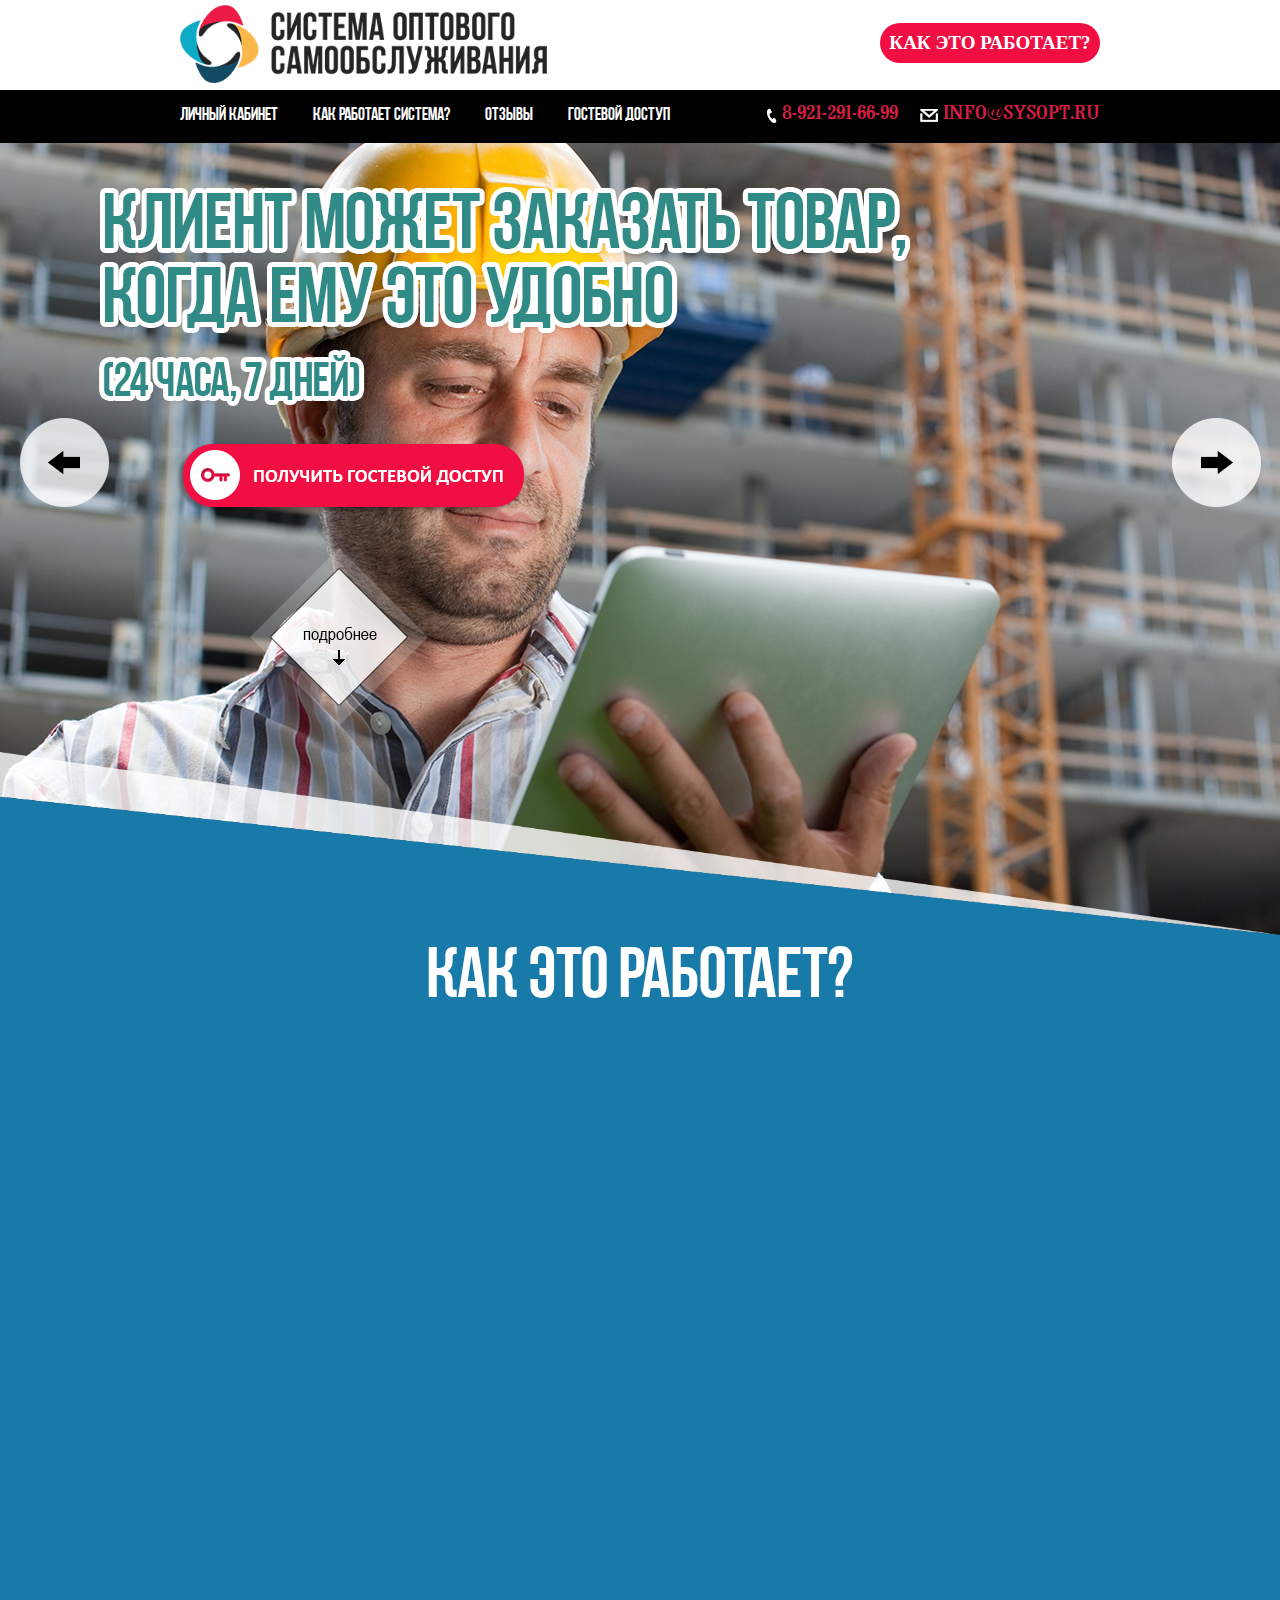
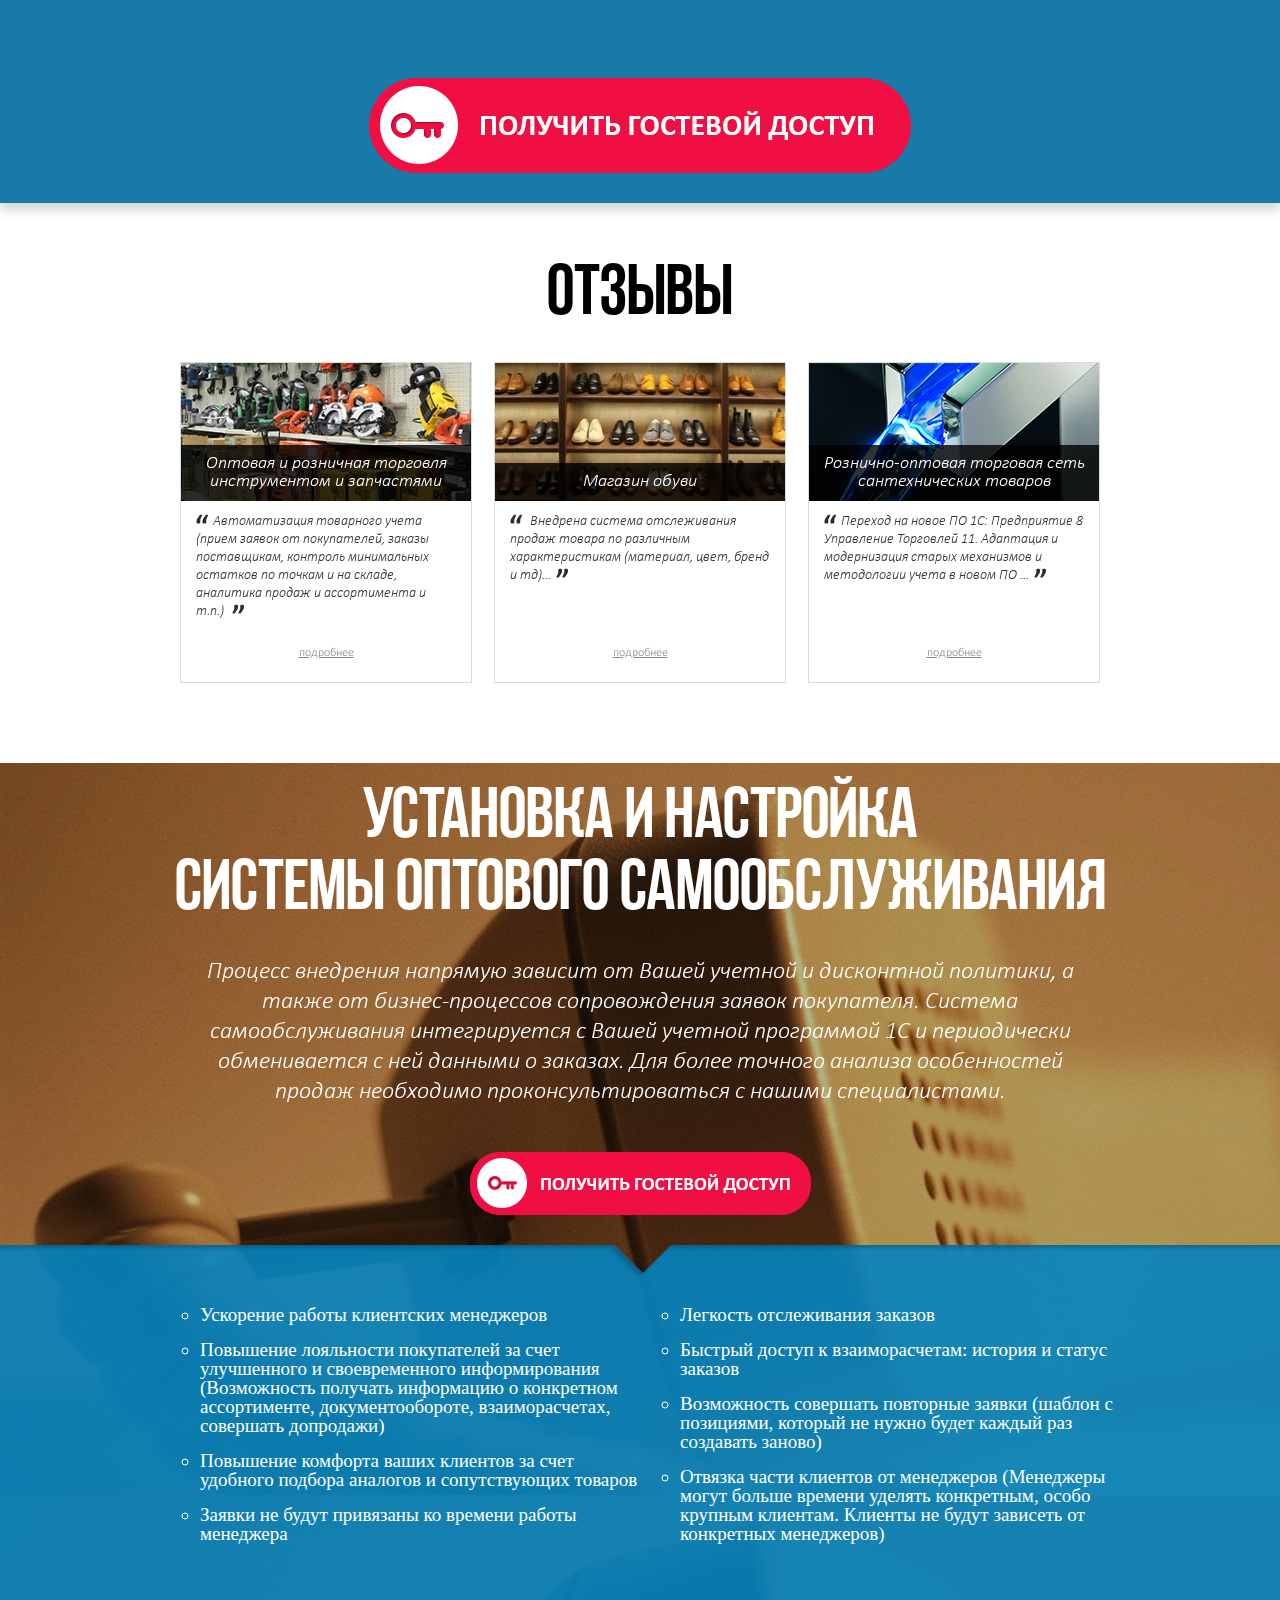
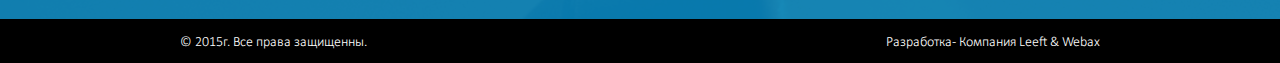
<file: index.html>
<!DOCTYPE html>
<html>
  <head>
    <meta charset="utf-8">
    <meta http-equiv="X-UA-Compatible" content="IE=edge">
	<meta name='yandex-verification' content='66f1cd29d2da6c13' />
    <title>Система оптового самообслуживания</title>
	<link rel="icon" type="image/png" href="images/favicon.png" />
    <link href="css/bootstrap.min.css" rel="stylesheet">
    <link rel="stylesheet" type="text/css" href="js/fancybox/jquery.fancybox.css?v=2.1.5" media="screen" />
    <link rel="stylesheet" href="template_styles.css">
    <script src="https://ajax.googleapis.com/ajax/libs/jquery/1.11.0/jquery.min.js"></script>
    <script src="js/bootstrap.min.js"></script>
    <script type="text/javascript" src="js/fancybox/jquery.fancybox.js?v=2.1.5"></script>
    <script type="text/javascript" src="js/send.js"></script>
    
    <!-- HTML5 Shim and Respond.js IE8 support of HTML5 elements and media queries -->
    <!-- WARNING: Respond.js doesn't work if you view the page via file:// -->
    <!--[if lt IE 9]>
      <script src="https://oss.maxcdn.com/libs/html5shiv/3.7.0/html5shiv.js"></script>
      <script src="https://oss.maxcdn.com/libs/respond.js/1.4.2/respond.min.js"></script>
    <![endif]-->
    <script>
    $(document).ready(function() {
      $('.carousel').carousel({
        interval: 5000
      });
      //планая прокрутка до якоря
      $('a.topLink').click(function () { 
         elementClick = $(this).attr("href");
         destination = $(elementClick).offset().top;
         
         $('html,body').animate( { scrollTop: destination }, 1100 );
         
         return false;
       });
      $(".feedback").fancybox({
        padding: 0,
        helpers: {
          overlay: {
            locked: false
          }
          },
          afterLoad: function () {
             $(".fancybox-wrap").addClass("fbFull");
          }
        });
      $(".revModal").fancybox({
        padding: 0,
        helpers: {
          overlay: {
            locked: false
          }
          }
        });
    });
    </script>
  </head>
  <body>

      <div id="openForm" style="display: none;">
        <form action="" method="post" class="formForm" id="contact_form">
          <div class="formLine"><input type="text" name="fio" id="fio" class="formInput" placeholder="* ФИО"></div>
          <div class="formLine"><input type="text" name="company" id="company" class="formInput" placeholder="КОМПАНИЯ"></div>
          <div class="formLine"><input type="text" name="tel" id="tel" class="formInput" placeholder="* ТЕЛЕФОН"></div>
          <div class="formLine"><input type="text" name="email" id="email" class="formInput" placeholder="EMAIL"></div>
          <div class="formLine"><input type="submit" class="formSubmit" id="send_message" value=""></div>
        </form>
        <div class="formMess">
          <div id="email_error" class="error">Не заполнено поле ФИО или номер телефона.</div>
          <div id="mail_success" class="success">Спасибо. Ваше сообщение отправленно. В ближайшее время с Вами свяжутся.</div>
          <div id="mail_fail" class="error">Ваше сообщение не отправленно.</div>
        </div>
      </div>

    

    <header class="header">
      <div class="topTitle container text-center"><img src="images/logo.png" alt="Система самообслуживания оптовых клиентов">
	  <a href="#hiw" class="howItWorkButton topLink">Как это работает?</a>
	  </div>
	  
      <div class="topMenu">
        <div class="container">
          <div class="menuBlock">
            <ul class="ulMenu">
              <li><a href="#lk" class="topLink">Личный кабинет</a></li>
              <li><a href="#hiw" class="topLink">Как работает система?</a></li>
              <li><a href="#rew" class="topLink">Отзывы</a></li>
              <li><a href="#gost" class="topLink">Гостевой доступ</a></li>
            </ul>
          </div>
          <div class="contactBlock">
            <span class="tel"><span class="greyText"></span> <span class="redText">8-921-291-66-99</span></span>
            <span class="email"><span class="redText">info@sysopt.ru</span></span>
          </div>
        </div>
      </div>
    </header>
    <div class="slider" id="lk">
      <div id="carousel-example-generic" class="carousel slide" data-ride="carousel">
        <!-- Wrapper for slides -->
        <div class="carousel-inner">
          <div class="item active">
            <div style="background:url(images/slider/slide2.png) top center  no-repeat; height:800px;"></div>
          </div>
          <div class="item">
            <div style="background:url(images/slider/slide1.jpg) top center  no-repeat; height:800px;"></div>
          </div>
          <div class="item">
            <div style="background:url(images/slider/slide3.jpg) top center  no-repeat; height:800px;"></div>
          </div>
          <div class="item">
            <div style="background:url(images/slider/slide4.jpg) top center  no-repeat; height:800px;"></div>
          </div>
        </div>

        <!-- Controls -->
        <a class="left carousel-control" href="#carousel-example-generic" data-slide="prev">
          <span class="glyphicon glyphicon-new-left"></span>
        </a>
        <a class="right carousel-control" href="#carousel-example-generic" data-slide="next">
          <span class="glyphicon glyphicon-new-right"></span>
        </a>
      </div>

      <div class="bottomLine">
        <img src="images/blueBg.png" alt="">
      </div>
      
      <div class="sliderInner">
        <div class="fotmRedButton">
          <a href="#openForm" class="feedback"><img src="images/slideerRedButton.png" alt=""></a>
        </div>
        <div class="more">
          <a href="#hiw" class="topLink"><img src="images/more.png" alt=""></a>
        </div>
      </div>

    </div>
    <div class="howItWork text-center" id="hiw">
      <h2>как это работает?</h2>
      <div class="video">
        <iframe width="920" height="518" src="https://www.youtube.com/embed/OSPm85d-ddE?rel=0&amp;controls=0&amp;showinfo=0" frameborder="0" allowfullscreen></iframe>
      </div>
      <a href="#openForm" class="bigRedButton feedback">
        <img src="images/bigRedButton.png" alt="" title="">
      </a>
    </div>
    <div class="container reviews" id="rew">
      <h2>Отзывы</h2>
      

      <div id="carousel-reviews" class="carousel slide" data-ride="carousel">
        <!-- Indicators -->
       <!--  <ol class="carousel-indicators">
          <li data-target="#carousel-reviews" data-slide-to="0" class="active"></li>
          <li data-target="#carousel-reviews" data-slide-to="1"></li>
        </ol> -->

        <!-- Wrapper for slides -->
        <div class="carousel-inner">
          <div class="item active">
            <div class="reviewsAll clearfix">

              <div class="reviewsOne pull-left">
                <div class="clearfix rFirstLine">
                  <img src="images/reviews/case1.jpg" alt="Оптовая и розничная торговля инструментом и запчастями">
                  <div class="rFirstLineTxt">Оптовая и розничная торговля инструментом и запчастями</div>
<!--                   <div class="rFoto pull-left">
                    <img src="images/TEMP/rFoto.jpg" alt="">
                  </div>
                  <div class="rInfo pull-left">
                    <div class="rTtl">Аквилон - Инвест</div>
                    <div class="rName">
                      Офис-менеджер: <br/>
                      Горелова Инна 
                    </div>
                    <div class="rContact">
                      т. <span class="redText">+7 (953) 458-89-78</span><br/>
                      <span class="redText">inka@mail.ru</span>
                    </div>
                    
                  </div> -->
                </div>
                <div class="rSecondLine">
                  <img src="images/qu1.png" class="quotes q-left">Автоматизация товарного учета (прием заявок от покупателей, заказы поставщикам, контроль минимальных остатков по точкам и на складе, аналитика продаж и ассортимента и т.п.) <img src="images/qu2.png" class="quotes q-right">
                </div>
                <div class="next text-center"><a href="#rev1" class="revModal">подробнее</a></div>
              </div>
              <div id="rev1" class="revModal" style="display: none;">
				<div class="revModalImg"><img src="images/reviews/case1_big.jpg" alt="Оптовая и розничная торговля инструментом и запчастями"></div>
                  <h3>Что было сделано:</h3>
                  - Автоматизация товарного учета (прием заявок от покупателей, заказы поставщикам, контроль минимальных остатков по точкам и на складе, аналитика продаж и ассортимента и т.п.),<br/>

                  - Перевод клиента на современную версию 1С.<br/>

                  - Создание удобного интернет-магазина для торговли оптом и в розницу.<br/>

                  - Полная синхронизация ассортимента и остатков с интернет торговой точкой.<br/>

                  <h3>Результаты:</h3>
                  - Через пол года после запуска 60% действующих оптовых покупателей перешли на использование интернет ресурса для формирования, отправки и контроля выполнения заявок.<br/>

                  - Заявки из онлайн торговой точки сразу же попадают в 1С, - у менеджеров высвободилось до 40% рабочего времени, которое они теперь тратят на расширение клиентской базы.<br/>

                  - Возможность посмотреть актуальный ассортимент и индивидуальную стоимость на сайте (личный кабинет), и тут же отправить заявку стала значимым конкурентным преимуществом дистрибьютера.<br/>     
              </div>

              <div class="reviewsOne pull-left">
                <div class="clearfix rFirstLine">
                  <img src="images/reviews/case2.jpg" alt="Магазин обуви">
                  <div class="rFirstLineTxt">Магазин обуви</div>
<!--                   <div class="rFoto pull-left">
                    <img src="images/TEMP/rFoto.jpg" alt="">
                  </div>
                  <div class="rInfo pull-left">
                    <div class="rTtl">ProTech</div>
                    <div class="rName">
                      Исполнительный директор: <br/>
                      Мастерсон Анжелика 
                    </div>
                    <div class="rContact">
                      т. <span class="redText">+7 (8181) 45-20-78</span><br/>
                      <span class="redText">mangel@mail.ru</span>
                    </div>
                    
                  </div> -->
                </div>
                <div class="rSecondLine">
                  <img src="images/qu1.png" class="quotes q-left"> Внедрена система отслеживания продаж товара по различным характеристикам (материал, цвет, бренд и тд)...<img src="images/qu2.png" class="quotes q-right">
                </div>
                <div class="next text-center"><a href="#rev2" class="revModal">подробнее</a></div>
              </div>
              <div id="rev2" class="revModal" style="display: none;">
					<div class="revModalImg"><img src="images/reviews/case2_big.jpg" alt="Магазин обуви"></div>
                  <h3>Что было сделано:</h3>
                  - Внедрена система отслеживания продаж товара по различным характеристикам (материал, цвет, бренд и тд).<br/>
                  - Оптимизирован товарный запас. Реализован удобный инструмент управления скидочной и бонусной политикой.<br/>
                  - Создан удобный интернет-магазина для розничной торговли.<br/>

                  <h3>Результаты:</h3>
                  - Время работы с клиентом уменьшилось на 40%, теперь клиенты приходят в магазин сразу зная что хотят.<br/>
                  - Разгрузка продавцов положительно сказалось на качестве обслуживания клиентов, что сказалось на увеличении среднего чека на 10%.<br/>
                  - Появилась возможность наглядно и удобно информировать покупателей о товарах заменителях, новинках и сопутствующих товарах.<br/>
                  - За первый год выросли объемы розничных продаж через Интернет магазин и составили 15% от оборота.<br/>
                  - Существенна расширилась география покупок, что создает положительный имидж компании и помогает продвижению бизнеса в Интернет.   <br/>
              </div>

              <div class="reviewsOne pull-left">
                <div class="clearfix rFirstLine">
				<img src="images/reviews/case3.jpg" alt="Рознично-оптовая торговая сеть сантехнических товаров">
				<div class="rFirstLineTxt">Рознично-оптовая торговая сеть сантехнических товаров</div>
<!--                   <div class="rFoto pull-left">
                    <img src="images/TEMP/rFoto.jpg" alt="">
                  </div>
                  <div class="rInfo pull-left">
                    <div class="rTtl">ГазНефтьПром</div>
                    <div class="rName">
                      Начальник кадровой службы: <br/>
                      Викто Олег
                    </div>
                    <div class="rContact">
                      т. <span class="redText">+7 (909) 444-88-71</span><br/>
                      <span class="redText">goodgnp@yandex.ru</span>
                    </div>
                    
                  </div> -->
                </div>
                <div class="rSecondLine">
                  <img src="images/qu1.png" class="quotes q-left">Переход на новое ПО 1С: Предприятие 8 Управление Торговлей 11. Адаптация и модернизация старых механизмов и методологии учета в новом ПО ...<img src="images/qu2.png" class="quotes q-right">
                </div>
                <div class="next text-center"><a href="#rev3" class="revModal">подробнее</a></div>
              </div>
              <div id="rev3" class="revModal" style="display: none;">
				<div class="revModalImg"><img src="images/reviews/case3_big.jpg" alt="Магазин обуви"></div>
                  <h3>Что было сделано:</h3>
					- Переход на новое ПО 1С: Предприятие 8 Управление Торговлей 11 <br/>
					- Адаптация и модернизация старых механизмов и методологии учета в новом ПО <br/>
					- Использование VPN для защиты сетевого траффика и защиты от несанкционированного доступа к серверу <br/>
					- Использование облачного сервера в качестве основного места хранения базы данных <br/>

                  <h3>Результаты:</h3>
					- Защита от кражи информации из 1С. Конфеденциальность базы данных обеспечивается ее хранением на защищенном ресурсе, защитой сетевого траффика, а также внутренней системой прав 1С:Предприятие <br/>
					- Подключение спектра торгового оборудования: фискальный регистратор, сканер штрих-кода, эквайринговый терминал, обычные принтеры, принетры этикеток. <br/>
					- 1С:Предприятие работает в клиент-серверном режиме, что позволяет при линейном увеличении количества пользователей незначительно увеличивать время задержки с БД. <br/>
					- Механизм ценообразования построенный на кастомной системе компоновки данных, позволяет очень гибко управлять ценообразованием и быстро изменять необходимые параметры, используемые менеджерами каждодневно.  <br/>
              </div>

            </div>
          </div>
          

<!--           <div class="item">
            <div class="reviewsAll clearfix">

              <div class="reviewsOne pull-left">
                <div class="clearfix rFirstLine">
                  <div class="rFoto pull-left">
                    <img src="images/TEMP/rFoto.jpg" alt="">
                  </div>
                  <div class="rInfo pull-left">
                    <div class="rTtl">Аквилон - Инвест</div>
                    <div class="rName">
                      Офис-менеджер: <br/>
                      Горелова Инна 
                    </div>
                    <div class="rContact">
                      т. <span class="redText">+7 (953) 458-89-78</span><br/>
                      <span class="redText">inka@mail.ru</span>
                    </div>
                    
                  </div>
                </div>
                <div class="rSecondLine">
                  <img src="images/qu1.png" class="quotes q-left">Учились перепрыгивать заборы. С двухметровыми проблем не возникло. А с помощью мудрого сержанта, колючей проволоки и планки с наточенными гвоздями все научились перепрыгивать через трехметровые заборы ...<img src="images/qu2.png" class="quotes q-right">
                </div>
                <div class="next text-center"><a href="#">подробнее</a></div>
              </div>

              <div class="reviewsOne pull-left">
                <div class="clearfix rFirstLine">
                  <div class="rFoto pull-left">
                    <img src="images/TEMP/rFoto.jpg" alt="">
                  </div>
                  <div class="rInfo pull-left">
                    <div class="rTtl">ProTech</div>
                    <div class="rName">
                      Исполнительный директор: <br/>
                      Мастерсон Анжелика 
                    </div>
                    <div class="rContact">
                      т. <span class="redText">+7 (8181) 45-20-78</span><br/>
                      <span class="redText">mangel@mail.ru</span>
                    </div>
                    
                  </div>
                </div>
                <div class="rSecondLine">
                  <img src="images/qu1.png" class="quotes q-left">Ползаем неплохо, но часто падаем вниз. Сержант разложил внизу дощечки с гвоздями. Первым упал Иванов. Гвозди погнулись, Иванов почти не пострадал.Сержант пришел с зеленой рожей. Попал в собственный ...<img src="images/qu2.png" class="quotes q-right">
                </div>
                <div class="next text-center"><a href="#">подробнее</a></div>
              </div>

              <div class="reviewsOne pull-left">
                <div class="clearfix rFirstLine">
                  <div class="rFoto pull-left">
                    <img src="images/TEMP/rFoto.jpg" alt="">
                  </div>
                  <div class="rInfo pull-left">
                    <div class="rTtl">ГазНефтьПром</div>
                    <div class="rName">
                      Начальник кадровой службы: <br/>
                      Викто Олег
                    </div>
                    <div class="rContact">
                      т. <span class="redText">+7 (909) 444-88-71</span><br/>
                      <span class="redText">goodgnp@yandex.ru</span>
                    </div>
                    
                  </div>
                </div>
                <div class="rSecondLine">
                  <img src="images/qu1.png" class="quotes q-left">Учились перепрыгивать заборы. С двухметровыми проблем не возникло. А с помощью мудрого сержанта, колючей проволоки и планки с наточенными гвоздями все научились перепрыгивать через трехметровые заборы ...<img src="images/qu2.png" class="quotes q-right">
                </div>
                <div class="next text-center"><a href="#">подробнее</a></div>
              </div>
            </div>
          </div> -->


        </div>

        <!-- Controls -->
        <!-- <a class="left carousel-control" href="#carousel-reviews" data-slide="prev">
          <span class="glyphicon glyphicon-chevron-left"></span>
        </a>
        <a class="right carousel-control" href="#carousel-reviews" data-slide="next">
          <span class="glyphicon glyphicon-chevron-right"></span>
        </a> -->
      </div>


      
    </div>

    <div class="about clearfix" id="gost">
      <div class="bgGrey">
        <h2>Установка и настройка<br/>системы оптового самообслуживания</h2>
        <div class="aboutSlider">
          <div id="carousel-text" class="carousel slide" data-ride="carousel" style="width:920px;margin:0 auto;">
            <div class="carousel-inner">
              <div class="item active">
                <div class="oneAboutSlide">
					
                   Процесс внедрения напрямую зависит от Вашей учетной и дисконтной политики, а также от бизнес-процессов сопровождения заявок покупателя. Система самообслуживания интегрируется с Вашей учетной программой 1С и периодически обменивается с ней данными о заказах. Для более точного анализа особенностей продаж необходимо проконсультироваться с нашими специалистами.
                 </div>
              </div>
             <!--  <div class="item">
                 <div class="oneAboutSlide">
                   Повышение лояльности покупателей за счет улучшенного и своевременного информирования (Возможность получать информацию о конкретном ассортименте, документообороте, взаиморасчетах, совершать допродажи)
                 </div>
              </div>
              <div class="item">
                <div class="oneAboutSlide">
                   Повышение лояльности покупателей за счет улучшенного и своевременного информирования (Возможность получать информацию о конкретном ассортименте, документообороте, взаиморасчетах, совершать допродажи)
                 </div>
              </div>
              <div class="item">
                 <div class="oneAboutSlide">
                   Повышение лояльности покупателей за счет улучшенного и своевременного информирования (Возможность получать информацию о конкретном ассортименте, документообороте, взаиморасчетах, совершать допродажи)
                 </div>
              </div> -->
            </div>

            <!-- Controls 
            <a class="left carousel-control" href="#carousel-text" data-slide="prev">
              <span class="glyphicon glyphicon-about-left"></span>
            </a>
            <a class="right carousel-control" href="#carousel-text" data-slide="next">
              <span class="glyphicon glyphicon-about-right"></span>
            </a>-->
          </div>
          <!-- <div class="oneAboutSlide">
            Повышение лояльности покупателей за счет улучшенного и своевременного информирования (Возможность получать информацию о конкретном ассортименте, документообороте, взаиморасчетах, совершать допродажи)
          </div> -->
        </div>
        <div class="aboutButton text-center">
          <a href="#openForm" class="feedback"><img src="images/midRedButton.png" alt=""></a>
        </div>

        <div class="aboutBlue clearfix">
          <div class="container">
             <row>
              <div class="col-md-6">
                <ul>
                  <li>Ускорение работы клиентских менеджеров </li>
                  <li>Повышение лояльности покупателей за счет 
                      улучшенного и своевременного информирования 
                      (Возможность получать информацию о конкретном 
                      ассортименте, документообороте, взаиморасчетах, 
                      совершать допродажи)
                  </li>
                  <li>Повышение комфорта ваших клиентов за счет 
                    удобного подбора аналогов и сопутствующих товаров
                  </li>
                  <li>Заявки не будут привязаны ко времени работы 
                    менеджера
                  </li>
                </ul>
              </div>
              <div class="col-md-6">
                <ul>
                  <li>Легкость отслеживания заказов</li>
                  <li>Быстрый доступ к взаиморасчетам: история и статус
                  заказов
                  </li>
                  <li>Возможность совершать повторные заявки (шаблон
                  с позициями, который не нужно будет каждый раз 
                  создавать заново)
                  </li>
                  <li>Отвязка части клиентов от менеджеров 
                  (Менеджеры могут больше времени уделять 
                  конкретным, особо крупным клиентам. Клиенты 
                  не будут зависеть от конкретных менеджеров)
                  </li>
                </ul>
              </div>
            </row>
          </div>
        </div>
      </div>
    </div>
    
    <footer class="footer">
      <div class="container">
        <div class="row">
          <div class="col-md-6 text-left"><div class="copiright">© 2015г. Все права защищенны.</div></div>
          <div class="col-md-6 text-right"><div class="developers">Разработка - Компания <a href="#" alt="Leeft" title="Leeft" target="_blank">Leeft</a> & <a href="http://webax.org" alt="Webax" title="Webax" target="_blank">Webax</a></div></div>
        </div>
      </div>
    </footer>
	
  </body>
</html>
</file>
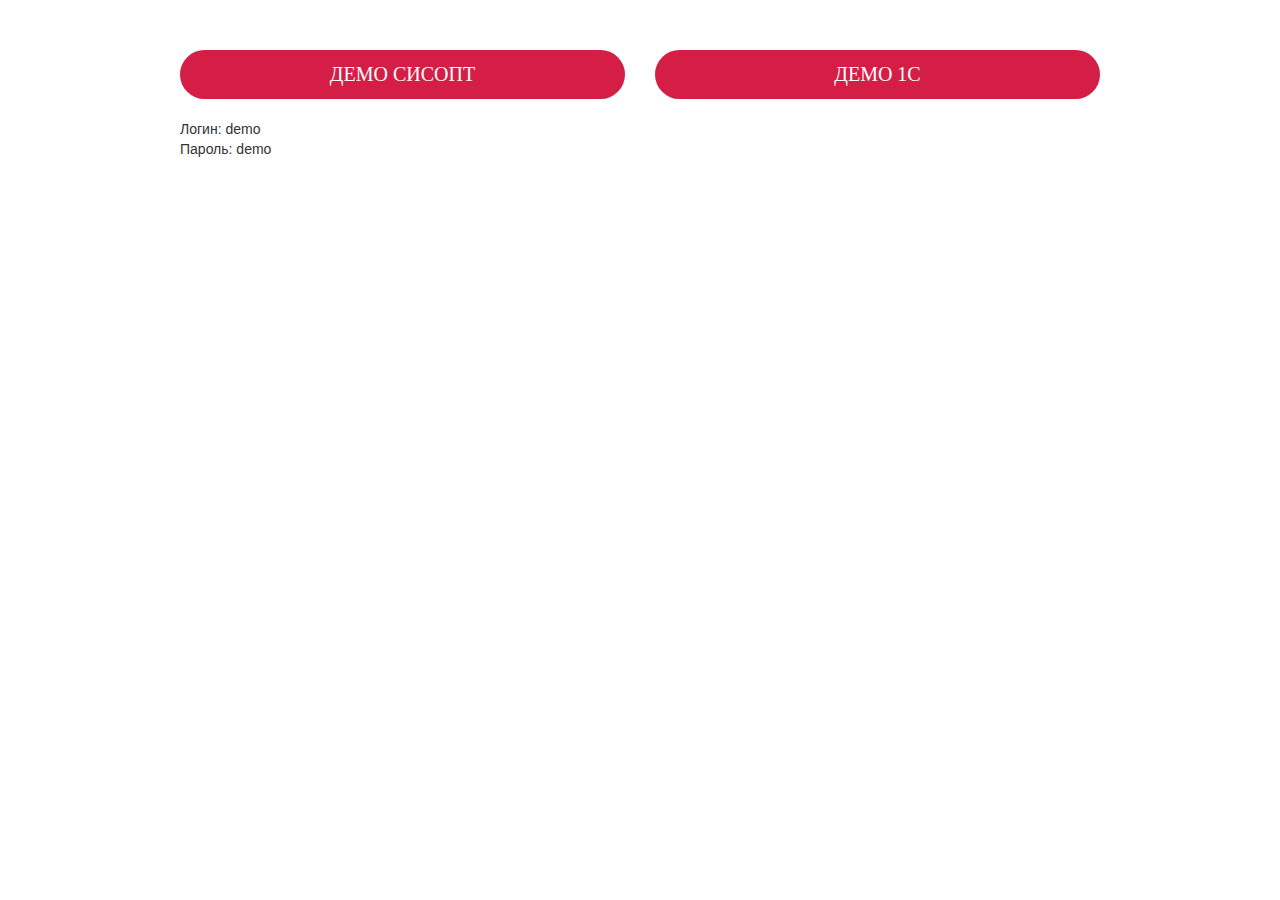
<file: demo/index.html>
<!DOCTYPE html>
<html>
  <head>
    <meta charset="utf-8">
    <meta http-equiv="X-UA-Compatible" content="IE=edge">
	<meta name='yandex-verification' content='66f1cd29d2da6c13' />
    <title>Система оптового самообслуживания</title>
	<link rel="icon" type="image/png" href="/images/favicon.png" />
    <link href="/css/bootstrap.min.css" rel="stylesheet">
    <link rel="stylesheet" type="text/css" href="/js/fancybox/jquery.fancybox.css?v=2.1.5" media="screen" />
    <link rel="stylesheet" href="/template_styles.css">
    <script src="https://ajax.googleapis.com/ajax/libs/jquery/1.11.0/jquery.min.js"></script>
    <script src="/js/bootstrap.min.js"></script>
    <script type="text/javascript" src="/js/fancybox/jquery.fancybox.js?v=2.1.5"></script>
    <script type="text/javascript" src="/js/send.js"></script>
    
    <!-- HTML5 Shim and Respond.js IE8 support of HTML5 elements and media queries -->
    <!-- WARNING: Respond.js doesn't work if you view the page via file:// -->
    <!--[if lt IE 9]>
      <script src="https://oss.maxcdn.com/libs/html5shiv/3.7.0/html5shiv.js"></script>
      <script src="https://oss.maxcdn.com/libs/respond.js/1.4.2/respond.min.js"></script>
    <![endif]-->
    <script>
    $(document).ready(function() {
      $('.carousel').carousel({
        interval: 5000
      });
      //планая прокрутка до якоря
      $('a.topLink').click(function () { 
         elementClick = $(this).attr("href");
         destination = $(elementClick).offset().top;
         
         $('html,body').animate( { scrollTop: destination }, 1100 );
         
         return false;
       });
      $(".feedback").fancybox({
        padding: 0,
        helpers: {
          overlay: {
            locked: false
          }
          },
          afterLoad: function () {
             $(".fancybox-wrap").addClass("fbFull");
          }
        });
      $(".revModal").fancybox({
        padding: 0,
        helpers: {
          overlay: {
            locked: false
          }
          }
        });
    });
    </script>
  </head>
  <body>
    <header>
      
    </header>
    <div class="container demoBlock">
      
        <div class="row">
          <div class="col-md-6">
            <a href="http://demo.cdoc.ru/" class="demoButton" target="_blank">ДЕМО СИСОПТ</a>
          </div>
          <div class="col-md-6">
            <a href="http://demo.cdoc.ru/core/1c_demo/ru_RU/" class="demoButton" target="_blank">ДЕМО 1С</a>
          </div>
        </div>
		<div class="row">
		
		<div class="col-md-6">
			<div style="margin-top:20px;">
				Логин: demo<br>
				Пароль: demo
			</div>
		</div>
		</div>
      
    </div> 
    
    <footer>

    </footer>
	

  </body>
</html>
</file>
<file: template_styles.css>
@font-face {
    font-family:'CalibriLight';
	src: url('fonts/CalibriLight.eot?') format('eot'), 
         url('fonts/CalibriLight.woff') format('woff'), 
         url('fonts/CalibriLight.ttf')  format('truetype');
	font-weight: normal;
	font-style: normal;
}
@font-face {
    font-family:'CalibriLightItalic';
	src: url('fonts/CalibriLightItalic.eot?') format('eot'), 
         url('fonts/CalibriLightItalic.woff') format('woff'), 
         url('fonts/CalibriLightItalic.ttf')  format('truetype');
	font-weight: normal;
	font-style: italic;
}
@font-face {
    font-family:'AABebasNeue';
	src: url('fonts/AABebasNeue.eot?') format('eot'), 
         url('fonts/AABebasNeue.woff') format('woff'), 
         url('fonts/AABebasNeue.ttf')  format('truetype');
}
@font-face {
    font-family:'Bruskovaya';
	src: url('fonts/Bruskovaya_semibold.eot?') format('eot'), 
         url('fonts/Bruskovaya_semibold.woff') format('woff'), 
         url('fonts/Bruskovaya_semibold.ttf')  format('truetype');
}
h2{
	font-family: "AABebasNeue";
	font-size: 72px;
	line-height: 72px;
	margin-top: 0;
	text-align: center;
}
textarea:focus,input:focus,select:focus{
	outline: none;
}
textarea{
	resize: vertical;
}
.container{
  width: 920px !important;
  padding: 0px;
}
.header{
	
}
.howItWorkButton{
	display:block;
	position:absolute;
	top:23px;
	right:0px;
	background:#f10e43;
	border-radius:20px;
	height:40px;
	line-height:40px;
	font-size:19px;
	font-family:Calibri;
	font-weight:bold;
	text-transform:uppercase;
	width:220px;
	color:#fff;
	text-align:center;
}
.howItWorkButton:hover,
.howItWorkButton:active,
.howItWorkButton:visited,
.howItWorkButton:focus{
	color:#fff;
	text-decoration:none;
}
.topTitle{
	height: 90px;
	background: #fff;
	color:#000;
	text-align:left;
	line-height:87px;
	position:relative;
}
.topTitle img{
	height:78px;
	
}
.topTitle h1{
	font-family: "AABebasNeue";
	font-size: 57px;
	line-height: 54px;
	margin-top: 12px;
}
.topMenu{
	background: #000;
	color:#fff;
	height: 53px;
	font-family: "Bruskovaya";
	font-size: 20px;
	text-transform: uppercase;
}
.tel{
	background: url(images/i-tel.png) left center no-repeat;
	width: 11px;
	height: 16px;
	padding-left: 16px;
	margin-right: 15px;
}
.email{
	background: url(images/i-email.png) left center no-repeat;
	width: 18px;
	height: 13px;
	padding-left: 23px;
}
.redText{
	color:#d51e46;
}
.greyText{
	color:#b6b6b6;
}
.menuBlock{
	float:left;
	line-height: 52px;
}
.contactBlock{
	float:right;
	line-height: 52px;
}
.ulMenu{
	padding: 0;
}
ul.ulMenu li{
	float:left;
	list-style: none;
	margin-right: 35px;
	text-align: left;
}
ul.ulMenu li a{
	font-family: "AABebasNeue";
	font-size: 18px;

	color:#fff;
}
.slider{
	height: 800px;
	position: relative;
}
.carousel-control{
	opacity: 1;
	width:10%;
}
#carousel-example-generic .glyphicon{
	top:275px;
}
.carousel-control.left,
.carousel-control.right{
	background: none;
}
.carousel-control:hover{
	opacity: 1;
}
.glyphicon-new-left{
	background: url(images/slider-nav.png) 0 0 no-repeat;
	width:89px;
	height: 89px;
}
.glyphicon-new-left:hover{
	background: url(images/slider-nav.png) 0 -89px no-repeat;
}
.glyphicon-new-right{
	background: url(images/slider-nav.png) -89px 0px no-repeat;
	width:89px;
	height: 89px;
}
.glyphicon-new-right:hover{
	background: url(images/slider-nav.png) -89px -89px no-repeat;
}
.carousel-inner>.active{
	text-align: center !important;
}
.carousel-inner>.item>img{
	max-width: none !important;
	display: inline;
}
.bottomLine{
	position: absolute;
	bottom: 0px;
	right: 0px;
	left: 0px;
	margin: 0 auto;
	/*background: url(images/blueBg.png) bottom center no-repeat;
	-moz-background-size: 100%;
    -webkit-background-size: 100%;
    -o-background-size: 100%;
    background-size: 100%;*/
    width:100%;
}
.bottomLine img{
	width:100%;
}
.more{
	position: absolute;
	top:405px;
	left:70px;
}
.sliderInner{
	position: absolute;
	top:0px;
	right: 0px;
	left:0px;
	margin: 0 auto;
	width:920px;
}
.fotmRedButton{
	position: absolute;
	top:300px;
	left:-5px;
}
.howItWork{
	background: #187aa9;
	padding-bottom: 30px;
	position: relative;
	-webkit-box-shadow: 0px 7px 10px 0px rgba(50, 50, 50, 0.20);
	-moz-box-shadow:    0px 7px 10px 0px rgba(50, 50, 50, 0.20);
	box-shadow:         0px 7px 10px 0px rgba(50, 50, 50, 0.20);
}
.howItWork h2{
	color:#fff;
	margin-bottom: 90px;
}
.video{
	margin-bottom: 50px;
}
.reviews{
	padding: 57px 0 40px;
}
.reviews h2{
	color:#000;
	margin-bottom: 30px;
}
.reviewsAll{
	margin: 0 -11px;
}
.reviewsOne{
	width:292px;
	margin: 0 11px;
	border:1px solid #dbdbdb;
	text-align: left;
}
.rFirstLine{
	height:138px;
	position: relative;
}
.rFirstLineTxt{
	position: absolute;
	bottom:0px;
	right: 0;
	left: 0;
	margin: 0 auto;
	color:#fff;
	text-align: center;
	font-family: "CalibriLightItalic";
	font-size: 18px;
	line-height: 18px;
	padding: 10px 0;
	background: rgba(0,0,0,0.8);
}
.rFoto{
	width:77px;
	height:138px;
}
.rInfo{
	background: #2d2d2d;
	color:#fff;
	width:213px;
	height:138px;
	padding: 10px 15px;
	font-family: Calibri;
	position: relative;
}
.rTtl{
	font-weight: bold;
	font-size: 20px;
	line-height: 20px;
	margin-bottom: 8px;
}
.rName{
	font-size: 14px;
	line-height: 18px;
}
.rSecondLine{
	margin-bottom: 20px;
	font-size: 14px;
	line-height: 18px;
	padding: 12px 15px 0 15px;
	font-family: "CalibriLightItalic";
	height:120px;
}
.rContact{
	font-size: 15px;
	line-height: 15px;
	position: absolute;
	bottom: 10px;
}
.next a{
	font-family: "CalibriLight";
	font-size: 12px;
	color:#8a8989;
	text-decoration: underline;
}
.next a:hover{
	text-decoration: none;
}
.next{
	margin-bottom: 20px;
}
.about{
	background: url(images/bg-about.jpg) repeat-y;
    
}
.about h2{
	color: #fff;
	margin-bottom: 30px;
	padding-top: 20px;
}
.bgGrey{
	background: rgba(0,0,0,0.3);
}
.aboutButton{
	margin-bottom: 30px;
}
.oneAboutSlide{
	width:920px;
	text-align: center;
	margin: 0 auto 45px;
	font-size: 24px;
	line-height: 30px;
	color:#fff;
	font-family: "CalibriLightItalic";
}
.aboutBlue{
	background: url(images/bg-blue.png) top center no-repeat;
	color:#fff;
	padding: 60px 0 60px;
}
.aboutBlue .container{
	width:960px !important;
}
.aboutBlue ul{
	list-style: circle;
}
.aboutBlue ul li{
	font-size: 19px;
	line-height: 19px;
	font-family: Calibri;
	margin-bottom: 16px;
}
.aboutBlue .col-md-6{
	padding: 0;
}
.glyphicon-about-left{
	width: 51px;
	height: 51px;
	background: url(images/slider-about.png) 0 0 no-repeat;
}
.glyphicon-about-left:hover{
	background: url(images/slider-about.png) 0 -51px no-repeat;
}
.glyphicon-about-right{
	width: 51px;
	height: 51px;
	background: url(images/slider-about.png) -51px 0 no-repeat;
}
.glyphicon-about-right:hover{
	background: url(images/slider-about.png) -51px -51px no-repeat;
}
#carousel-text .left.carousel-control{
	left:-100px;
	top:10px;
}
#carousel-text .right.carousel-control{
	right:-100px;
	top:10px;
}
.quotes{
	margin-bottom: 5px;
}
.q-left{
	margin-right: 5px;
}
.q-right{
	margin-left: 5px;
}
/*карусель отзывов*/
.carousel-indicators li{
	background: #2d2d2d;
	width: 15px;
	height: 15px;
	margin: 0px;
}
.carousel-indicators .active{
	background: #f10e43;
	width: 15px;
	height: 15px;
}
.carousel-indicators{
	bottom: -50px;
}
#carousel-reviews{
	margin-bottom: 40px; 
}
/*форма обратной связи*/
#openForm{
	background: url(images/fb-bg.jpg) top center #f10e43 no-repeat;
	padding: 20px 30px;
}
.formForm{
	width: 920px;
	margin: 0 auto;
	padding-left: 30px;
}
.formLine{
	margin-bottom: 10px;
	width:406px;
}
.formInput{
	background: #fff;
	line-height: 62px;
	font-size: 30px;
	color:#101010;
	border: 0px;
	border-radius: 10px;
	padding: 0 22px;
	font-family: "AABebasNeue";
	width:100%;
}
.formSubmit{
	background: url(images/blackButton.png) no-repeat;
	width:406px;
	height: 71px;
	border: none;
	margin-top: 10px;
}
.formMess{
	width:920px;
	margin: 0 auto;
	padding: 0 20px 20px 30px;
}
#email_error,#mail_success,#mail_fail{
	display: none;
	font-size: 20px;
}
.error{
	color:#f8d4dc;
}
.success{
	color:#6ac381;
}
/*fancybox*/
.fbFull.fancybox-wrap{
	width:100% !important;
	left:0 !important;
}
.fbFull .fancybox-inner{
	width: 100% !important;
}
.fbFull .fancybox-close{
	background-image: url(images/close.png);
	width: 67px;
	height: 67px;
	top:20px;
	right: 40%;
}
/*отзывы всплывающие*/
.revModal{
	background: #fff;
	padding: 0 20px 20px;
	width: 600px;
}
.revModal h3{
	margin-top: 0px;
	padding-top: 20px; 
}
.revModalImg{
	margin:20px auto 0;
	text-align:center;
}
.revModalImg img{
	width:100%;
}
/*футер*/
.footer{
	background: #000;
	color:#fff;
	font-size: 14px;
	font-family: "CalibriLight";
	height:44px;
	padding-top: 14px;
}
.footer a{
	color:#fff;
}

/*демоблок*/
.demoBlock{
	margin-top:50px;
}
.demoButton{
	background:#d51e46;
	color:#fff;
	display:block;
	padding:10px;
	text-align:center;
	font-family: Calibri;
	font-size: 20px;
	border-radius:40px;
}
.demoButton:hover,
.demoButton:active,
.demoButton:visited{
	color:#fff;
	text-decoration:none;
}
</file>
